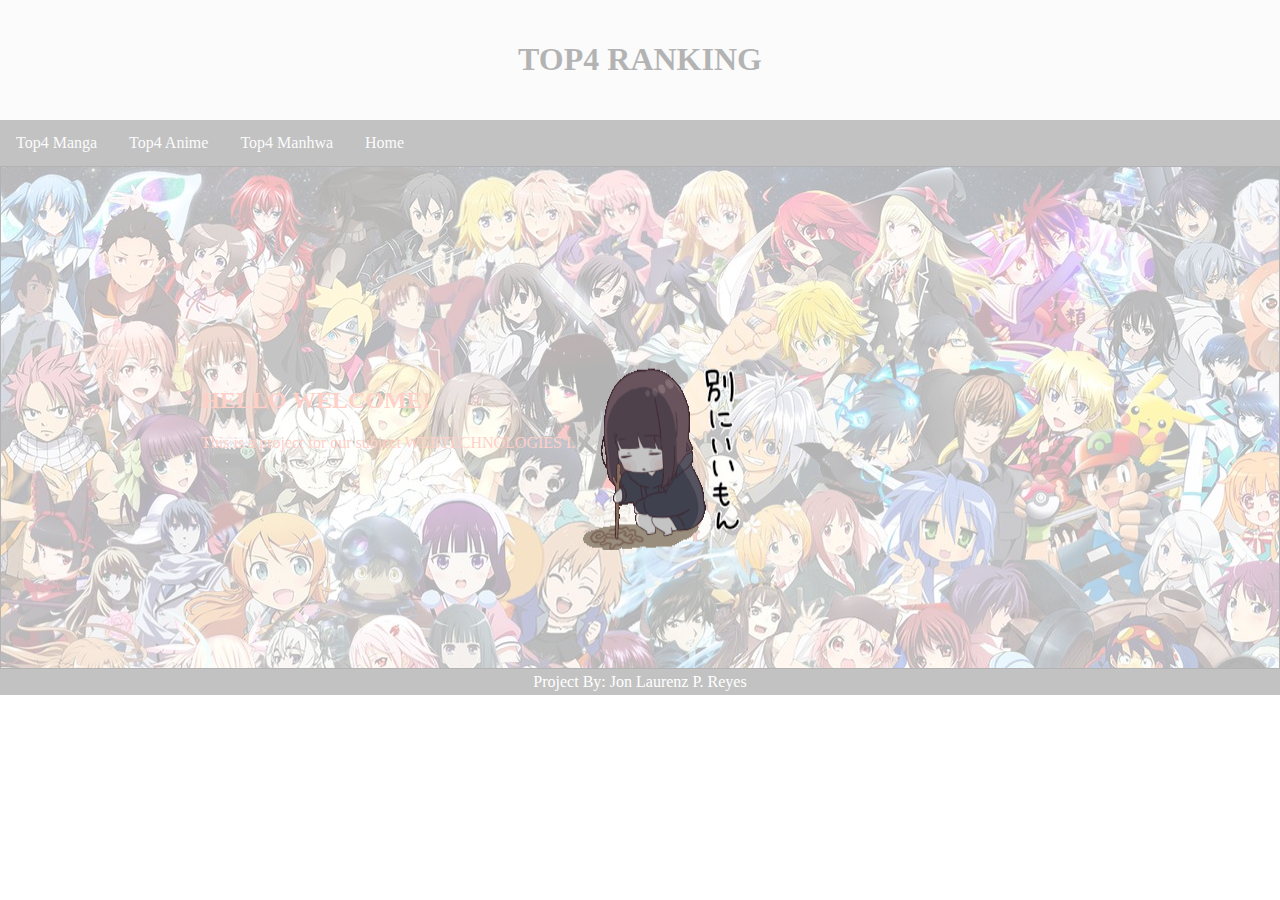
<file: index.html>
<!DOCTYPE html>
<html lang="en">
<head>

    <!--JON LAURENZ P. REYES-->

    <meta charset="UTF-8">
    <meta name="viewport" content="width=device-width, initial-scale=1.0">
    <title>WeebRanking News Home</title>
</head>

<style>

	* {
      box-sizing: border-box;
    }

    body {
      margin: 0;
    }

    /* Style the header */
    .header {
      background-color: #f1f1f1;
      padding: 20px;
      text-align: center;
    }

    /* Style the top navigation bar */
    .topnav {
      overflow: hidden;
      background-color: #333;
    }

    /* Style the topnav links */
    .topnav a {
      float: left;
      display: block;
      color: #f2f2f2;
      text-align: center;
      padding: 14px 16px;
      text-decoration: none;
    }

    /* Change color on hover */
    .topnav a:hover {
      background-color: #ddd;
      color: black;
    }

	#example2 {
		border: 1px solid black;
		background: url("C:\Users\ACER\OneDrive\Documents\Web Technologies 1\Prefinals\Website Project\worlds-all-anime-wallpaper.jpg");
		background-repeat: no-repeat;
		padding: 200px;
		opacity: 1.0;
	}

	#example2 h2,
        #example2 p {
            color: tomato;
        }

	/*footer*/
    .footer{
      text-align: center;
      padding: 4px;
      background-color: #333;
      color: white;
    }

	/* Style for the loading overlay */
    .overlay {
        position: fixed;
        width: 100%;
        height: 100%;
        background: rgba(255, 255, 255, 0.7);
        display: flex;
        justify-content: center;
        align-items: center;
        z-index: 9999;
        top: 0;
        left: 0;
        visibility: hidden;
        }

        /* Style for the loading GIF */
        .loading-gif {
            width: 200px; /* Adjust the size of the GIF as needed */
            height: 200px; /* Adjust the size of the GIF as needed */
        }

	

	
</style>
</head>
<body>

	<div class="header">
  <h1>TOP4 RANKING</h1>
</div>

<div class="topnav">
  <a href="Manga Ranking.html">Top4 Manga</a>
  <a href="Anime Ranking.html">Top4 Anime</a>
  <a href="Manhwa Ranking.html">Top4 Manhwa</a>
  <a href="index.html">Home</a>
</div>

	
<div id="example2" style="background-image: url('worlds-all-anime-wallpaper.jpg');">
<h2>HELLO WELCOME!</h2>
<p>This is a project for our subject WEBTECHNOLOGIES I.</p> 

</div>

<div class="footer">
     Project By: Jon Laurenz P. Reyes
    </div>


	 <!-- Loading overlay -->
    <div class="overlay" id="loadingOverlay">
        <img class="loading-gif" src="loading.gif" alt="Loading..."> <!-- Replace 'loading.gif' with the path to your loading GIF -->
    </div>

    <script>
        // Simulate content loading with setTimeout
        window.addEventListener('DOMContentLoaded', function () {
            // Display the loading overlay
            const loadingOverlay = document.getElementById('loadingOverlay');
            loadingOverlay.style.visibility = 'visible';

            // Simulate content loading (replace this with your actual content loading code)
            setTimeout(function () {
                // Hide the loading overlay after content is loaded (replace 2000ms with your desired loading time)
                loadingOverlay.style.visibility = 'hidden';
            }, 2000); // Simulating a 2-second loading time
        });
    </script>

</body>
</html>
</file>
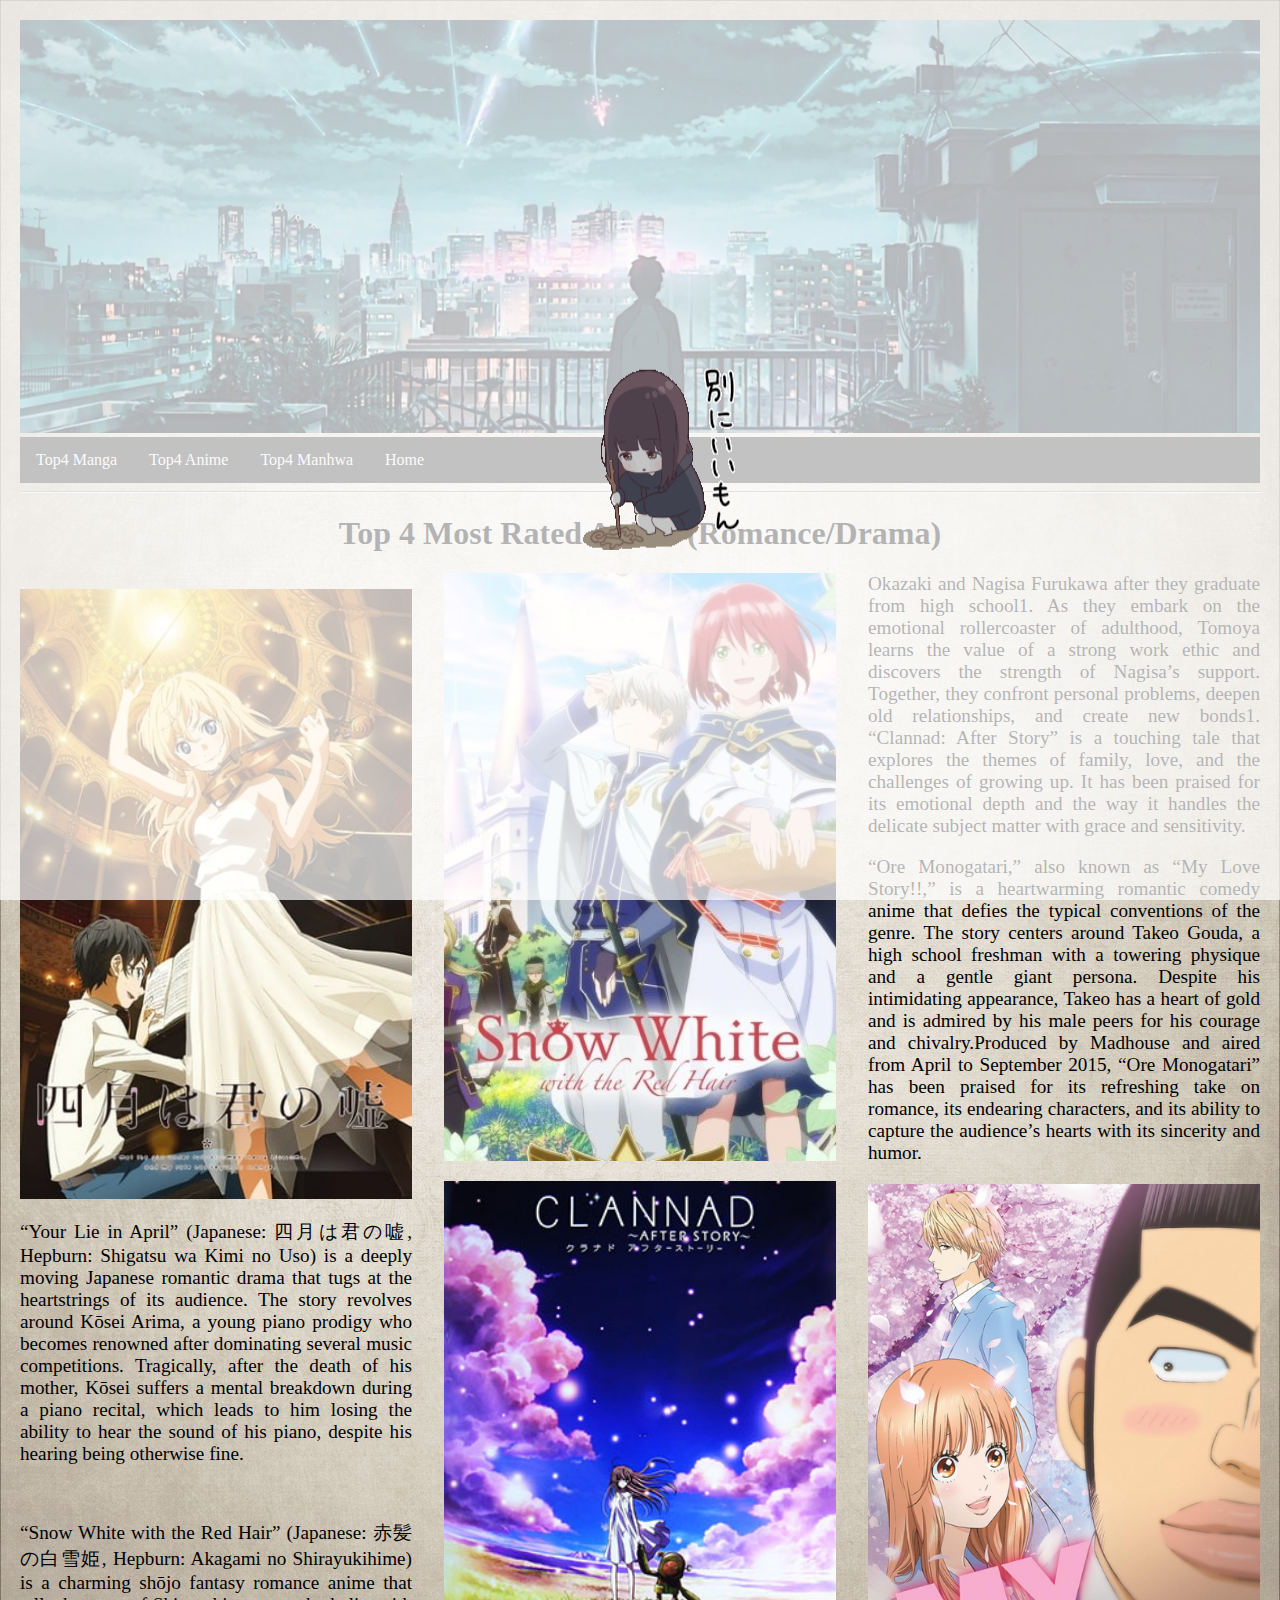
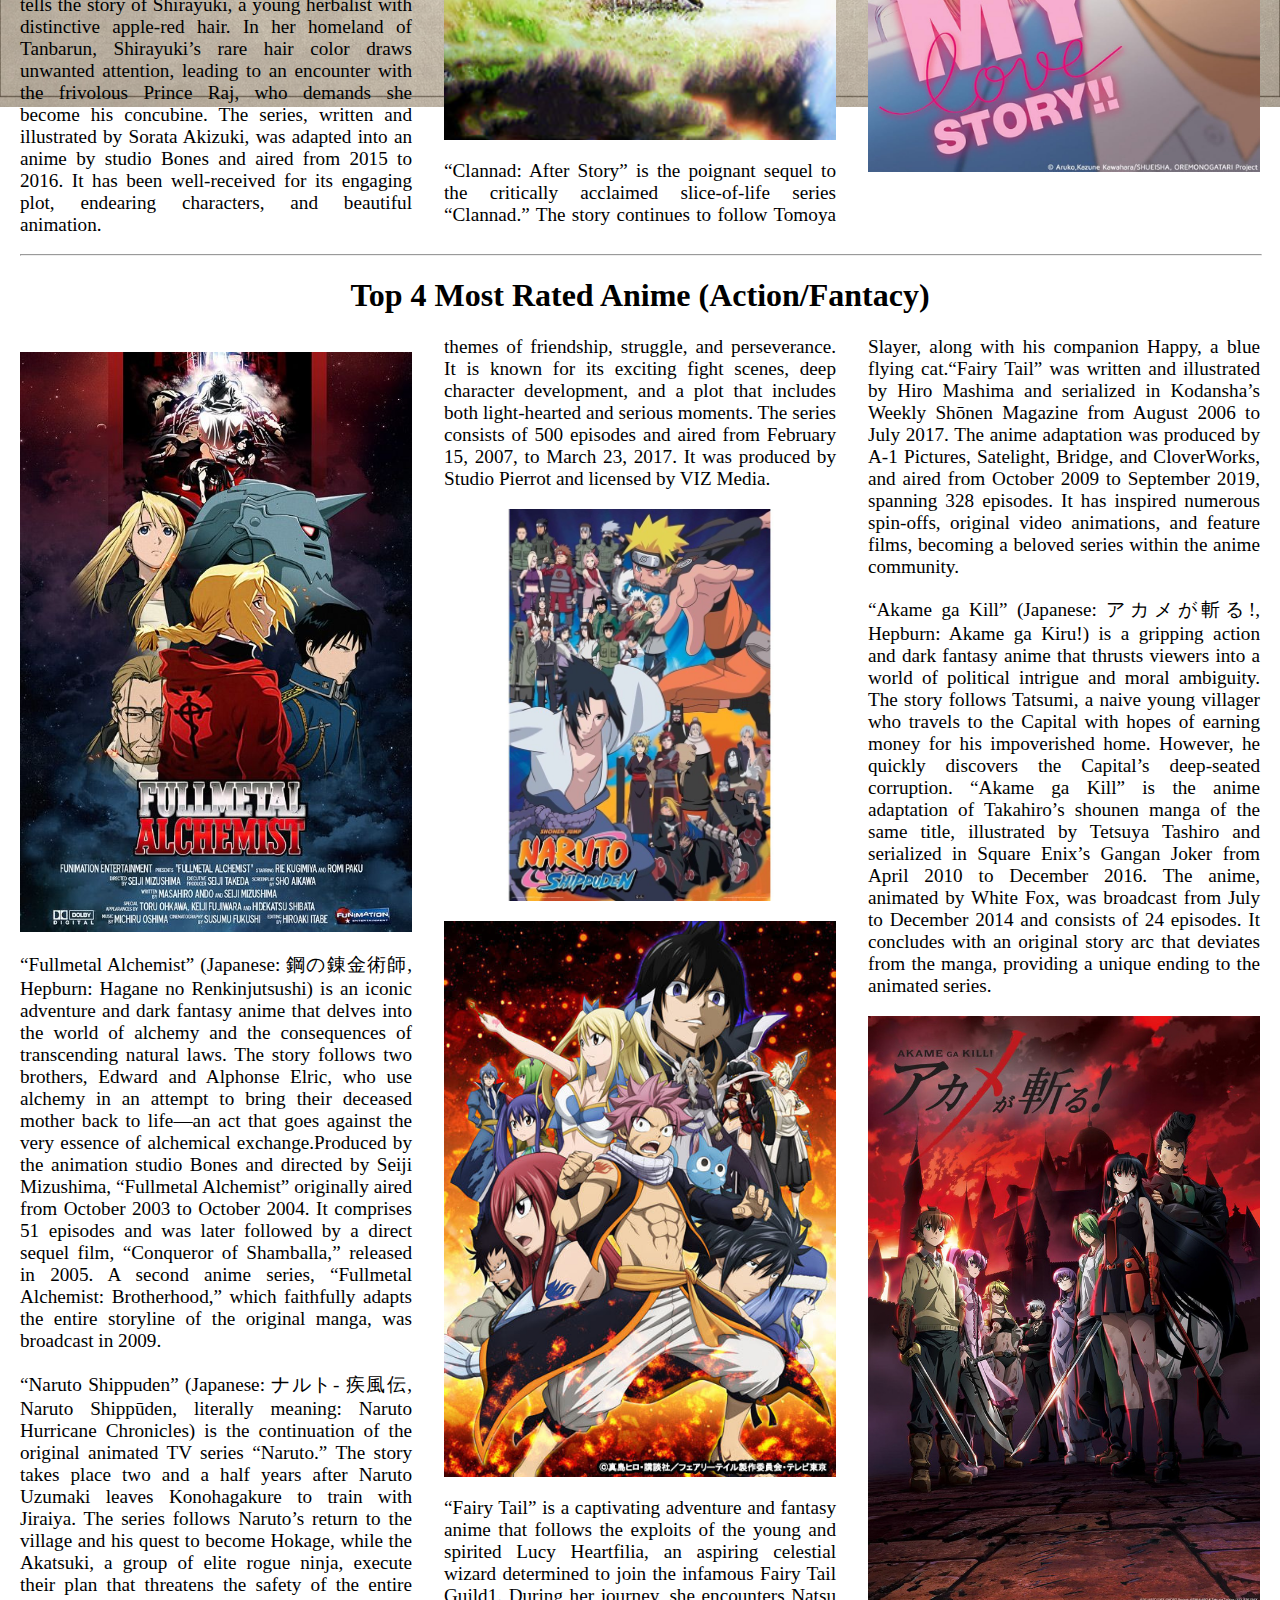
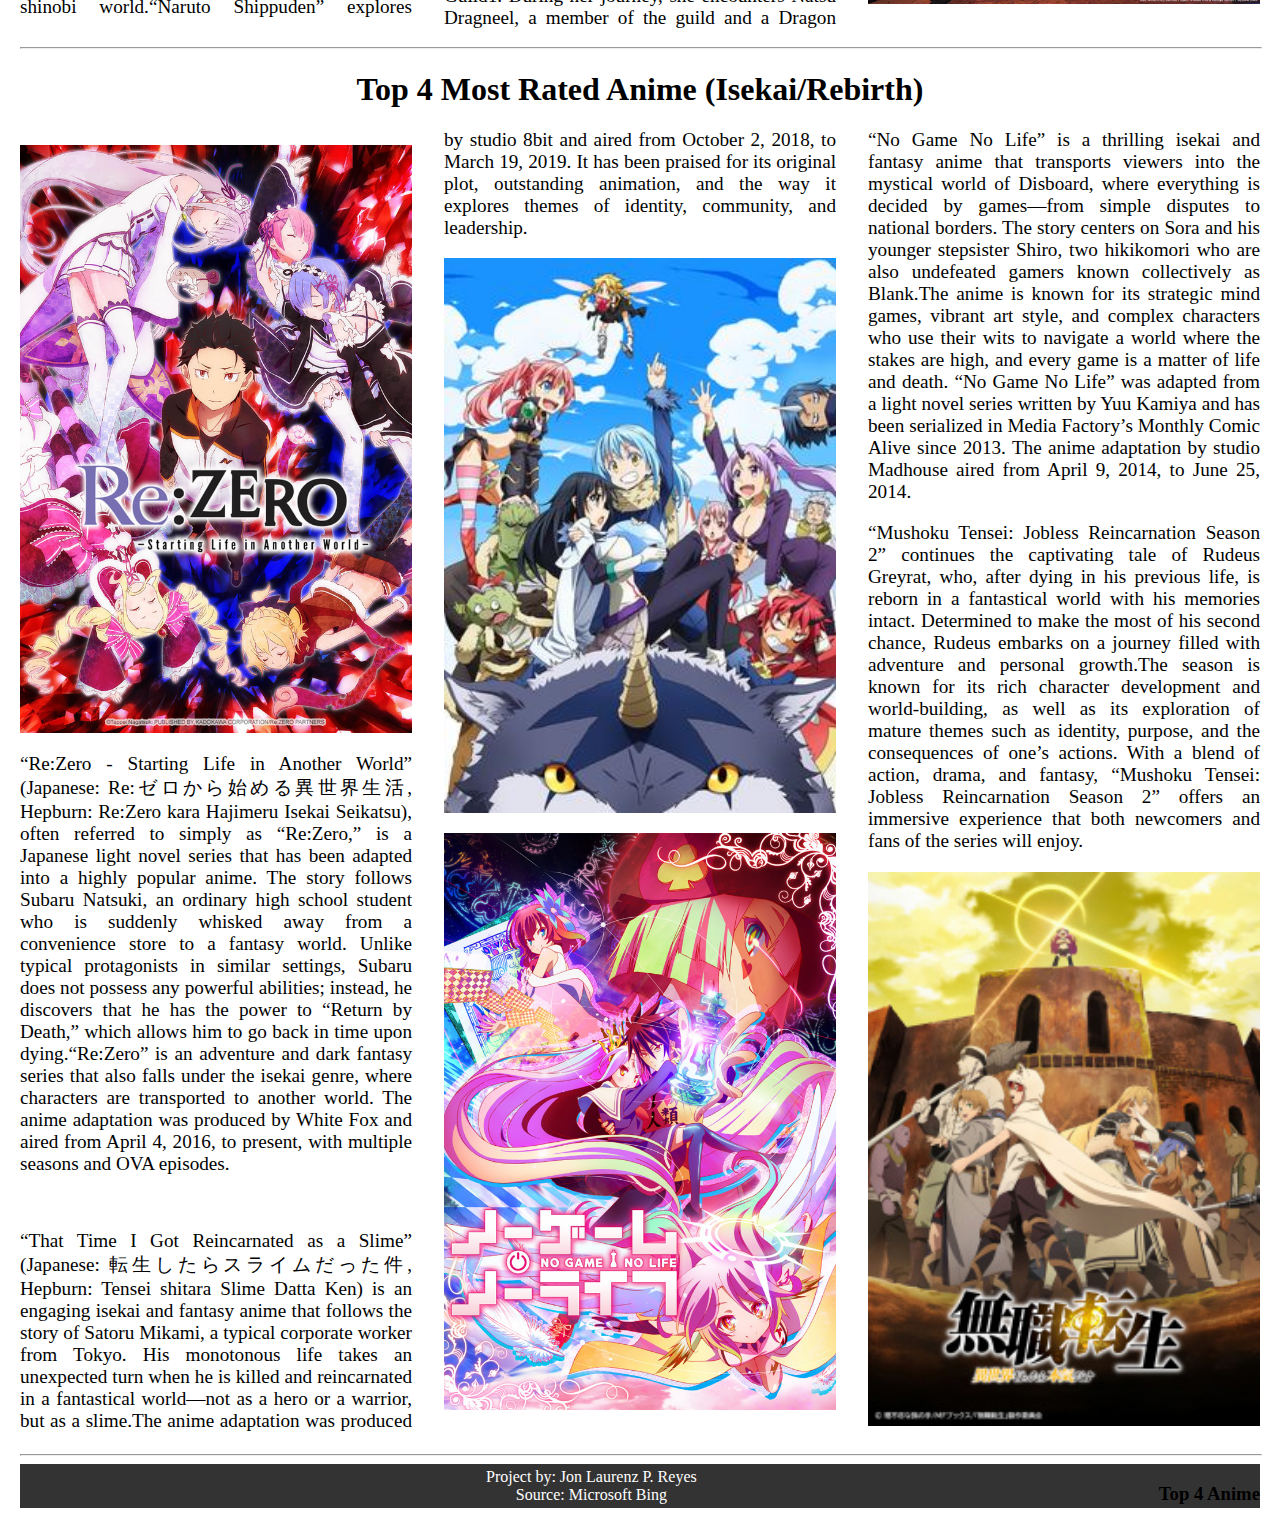
<file: Anime Ranking.html>
<!DOCTYPE html>
<html lang="en">
<head>

    <!--JON LAURENZ P. REYES-->

    <meta charset="UTF-8">
    <meta name="viewport" content="width=device-width, initial-scale=1.0">
    <link rel="stylesheet" href="WeebRanking News.css">
    <title>WeebRanking News</title>
</head>
<body>

    <img class="banner" src="Anime banner.jpg" alt="Anime banner">

    <div class="topnav">
         <a href="Manga Ranking.html">Top4 Manga</a>
      <a href="Anime Ranking.html">Top4 Anime</a>
      <a href="Manhwa Ranking.html">Top4 Manhwa</a>
      <a href="index.html">Home</a>
    </div>

    <hr style="width: 100%;">

    <h1 class="title">Top 4 Most Rated Anime (Romance/Drama)</h1>
    
    <div class="newspaper">

        
        <p><img class="col-img" src="Pics for Anime\Your-Lie-in-April.jpg"></p>
    
        <p class="paragraph">“Your Lie in April” (Japanese: 四月は君の嘘, Hepburn: Shigatsu wa Kimi no Uso) is a deeply moving Japanese romantic drama that tugs at the heartstrings of its audience. The story revolves around Kōsei Arima, a young piano prodigy who becomes renowned after dominating several music competitions. Tragically, after the death of his mother, Kōsei suffers a mental breakdown during a piano recital, which leads to him losing the ability to hear the sound of his piano, despite his hearing being otherwise fine.</p> <br><br>
    
        <p class="paragraph">“Snow White with the Red Hair” (Japanese: 赤髪の白雪姫, Hepburn: Akagami no Shirayukihime) is a charming shōjo fantasy romance anime that tells the story of Shirayuki, a young herbalist with distinctive apple-red hair. In her homeland of Tanbarun, Shirayuki’s rare hair color draws unwanted attention, leading to an encounter with the frivolous Prince Raj, who demands she become his concubine. The series, written and illustrated by Sorata Akizuki, was adapted into an anime by studio Bones and aired from 2015 to 2016. It has been well-received for its engaging plot, endearing characters, and beautiful animation.</p>
    
         <p><img class="col-img" src="Pics for Anime\Snow-White-Red-Hair.jpg"></p>
    

        <p><img class="col-img" src="Pics for Anime\Clannad-After-Story.jpg"></p>
    
        <p class="paragraph">“Clannad: After Story” is the poignant sequel to the critically acclaimed slice-of-life series “Clannad.” The story continues to follow Tomoya Okazaki and Nagisa Furukawa after they graduate from high school1. As they embark on the emotional rollercoaster of adulthood, Tomoya learns the value of a strong work ethic and discovers the strength of Nagisa’s support. Together, they confront personal problems, deepen old relationships, and create new bonds1. “Clannad: After Story” is a touching tale that explores the themes of family, love, and the challenges of growing up. It has been praised for its emotional depth and the way it handles the delicate subject matter with grace and sensitivity.</p>
    
         <p class="paragraph">“Ore Monogatari,” also known as “My Love Story!!,” is a heartwarming romantic comedy anime that defies the typical conventions of the genre. The story centers around Takeo Gouda, a high school freshman with a towering physique and a gentle giant persona. Despite his intimidating appearance, Takeo has a heart of gold and is admired by his male peers for his courage and chivalry.Produced by Madhouse and aired from April to September 2015, “Ore Monogatari” has been praised for its refreshing take on romance, its endearing characters, and its ability to capture the audience’s hearts with its sincerity and humor.</p>
    
         <p><img class="col-img" src="Pics for Anime\Ore-Monogatari.jpg"></p>
    
    
        </div>

    <hr style="width: 100%;">

    <!--Next Row-->

    <h1 class="title">Top 4 Most Rated Anime (Action/Fantacy)</h1>

   <div class="newspaper">

    <p><img class="col-img" src="Pics for Anime\FullMetal-Alchemist.jpg"></p>

     <p class="paragraph">“Fullmetal Alchemist” (Japanese: 鋼の錬金術師, Hepburn: Hagane no Renkinjutsushi) is an iconic adventure and dark fantasy anime that delves into the world of alchemy and the consequences of transcending natural laws. The story follows two brothers, Edward and Alphonse Elric, who use alchemy in an attempt to bring their deceased mother back to life—an act that goes against the very essence of alchemical exchange.Produced by the animation studio Bones and directed by Seiji Mizushima, “Fullmetal Alchemist” originally aired from October 2003 to October 2004. It comprises 51 episodes and was later followed by a direct sequel film, “Conqueror of Shamballa,” released in 2005. A second anime series, “Fullmetal Alchemist: Brotherhood,” which faithfully adapts the entire storyline of the original manga, was broadcast in 2009.</p>
    

     <p class="paragraph">“Naruto Shippuden” (Japanese: ナルト- 疾風伝, Naruto Shippūden, literally meaning: Naruto Hurricane Chronicles) is the continuation of the original animated TV series “Naruto.” The story takes place two and a half years after Naruto Uzumaki leaves Konohagakure to train with Jiraiya. The series follows Naruto’s return to the village and his quest to become Hokage, while the Akatsuki, a group of elite rogue ninja, execute their plan that threatens the safety of the entire shinobi world.“Naruto Shippuden” explores themes of friendship, struggle, and perseverance. It is known for its exciting fight scenes, deep character development, and a plot that includes both light-hearted and serious moments. The series consists of 500 episodes and aired from February 15, 2007, to March 23, 2017. It was produced by Studio Pierrot and licensed by VIZ Media.</p>
    
     <p><img class="col-img" src="Pics for Anime\Naruto-Shippuden.jpg"></p>


     <p><img class="col-img" src="Pics for Anime\Fairy-Tail.jpg"></p>

     <p class="paragraph">“Fairy Tail” is a captivating adventure and fantasy anime that follows the exploits of the young and spirited Lucy Heartfilia, an aspiring celestial wizard determined to join the infamous Fairy Tail Guild1. During her journey, she encounters Natsu Dragneel, a member of the guild and a Dragon Slayer, along with his companion Happy, a blue flying cat.“Fairy Tail” was written and illustrated by Hiro Mashima and serialized in Kodansha’s Weekly Shōnen Magazine from August 2006 to July 2017. The anime adaptation was produced by A-1 Pictures, Satelight, Bridge, and CloverWorks, and aired from October 2009 to September 2019, spanning 328 episodes. It has inspired numerous spin-offs, original video animations, and feature films, becoming a beloved series within the anime community.</p>


     <p class="paragraph">“Akame ga Kill” (Japanese: アカメが斬る!, Hepburn: Akame ga Kiru!) is a gripping action and dark fantasy anime that thrusts viewers into a world of political intrigue and moral ambiguity. The story follows Tatsumi, a naive young villager who travels to the Capital with hopes of earning money for his impoverished home. However, he quickly discovers the Capital’s deep-seated corruption. “Akame ga Kill” is the anime adaptation of Takahiro’s shounen manga of the same title, illustrated by Tetsuya Tashiro and serialized in Square Enix’s Gangan Joker from April 2010 to December 2016. The anime, animated by White Fox, was broadcast from July to December 2014 and consists of 24 episodes. It concludes with an original story arc that deviates from the manga, providing a unique ending to the animated series.</p>

     <p><img class="col-img" src="Pics for Anime\Akame-ga-Kill.jpg"></p>
    

    </div>

    <hr style="width: 100%;">

    <!--Next Row-->

    <h1 class="title">Top 4 Most Rated Anime (Isekai/Rebirth)</h1>

    <div class="newspaper">

        
        <p><img class="col-img" src="Pics for Anime\RE-Zero.jpg"></p>
    
         <p class="paragraph">“Re:Zero - Starting Life in Another World” (Japanese: Re:ゼロから始める異世界生活, Hepburn: Re:Zero kara Hajimeru Isekai Seikatsu), often referred to simply as “Re:Zero,” is a Japanese light novel series that has been adapted into a highly popular anime. The story follows Subaru Natsuki, an ordinary high school student who is suddenly whisked away from a convenience store to a fantasy world. Unlike typical protagonists in similar settings, Subaru does not possess any powerful abilities; instead, he discovers that he has the power to “Return by Death,” which allows him to go back in time upon dying.“Re:Zero” is an adventure and dark fantasy series that also falls under the isekai genre, where characters are transported to another world. The anime adaptation was produced by White Fox and aired from April 4, 2016, to present, with multiple seasons and OVA episodes.</p> <br><br>
    

        <p class="paragraph">“That Time I Got Reincarnated as a Slime” (Japanese: 転生したらスライムだった件, Hepburn: Tensei shitara Slime Datta Ken) is an engaging isekai and fantasy anime that follows the story of Satoru Mikami, a typical corporate worker from Tokyo. His monotonous life takes an unexpected turn when he is killed and reincarnated in a fantastical world—not as a hero or a warrior, but as a slime.The anime adaptation was produced by studio 8bit and aired from October 2, 2018, to March 19, 2019. It has been praised for its original plot, outstanding animation, and the way it explores themes of identity, community, and leadership.</p> 

       <p><img class="col-img" src="Pics for Anime\Reincarnated_as_a_Slime.jpg"></p>


       <p><img class="col-img" src="Pics for Anime\No-Game-No-Life.jpg"></p>
    
         <p class="paragraph">“No Game No Life” is a thrilling isekai and fantasy anime that transports viewers into the mystical world of Disboard, where everything is decided by games—from simple disputes to national borders. The story centers on Sora and his younger stepsister Shiro, two hikikomori who are also undefeated gamers known collectively as Blank.The anime is known for its strategic mind games, vibrant art style, and complex characters who use their wits to navigate a world where the stakes are high, and every game is a matter of life and death. “No Game No Life” was adapted from a light novel series written by Yuu Kamiya and has been serialized in Media Factory’s Monthly Comic Alive since 2013. The anime adaptation by studio Madhouse aired from April 9, 2014, to June 25, 2014.</p>

        <p class="paragraph">“Mushoku Tensei: Jobless Reincarnation Season 2” continues the captivating tale of Rudeus Greyrat, who, after dying in his previous life, is reborn in a fantastical world with his memories intact. Determined to make the most of his second chance, Rudeus embarks on a journey filled with adventure and personal growth.The season is known for its rich character development and world-building, as well as its exploration of mature themes such as identity, purpose, and the consequences of one’s actions. With a blend of action, drama, and fantasy, “Mushoku Tensei: Jobless Reincarnation Season 2” offers an immersive experience that both newcomers and fans of the series will enjoy.</p>

         <p><img class="col-img" src="Pics for Anime\Mushoko-Tensei-S2.jpg"></p>
    
        </div>

        
        <hr style="width: 100%;">

        <h3 style="float:right;">Top 4 Anime</h3>
        <div class="footer">
            Project by: Jon Laurenz P. Reyes<br>
            Source: Microsoft Bing
        </div>


    
        <!-- Loading overlay -->
    <div class="overlay" id="loadingOverlay">
        <img class="loading-gif" src="loading.gif" alt="Loading..."> <!-- Replace 'loading.gif' with the path to your loading GIF -->
    </div>

    <script>
        // Simulate content loading with setTimeout
        window.addEventListener('DOMContentLoaded', function () {
            // Display the loading overlay
            const loadingOverlay = document.getElementById('loadingOverlay');
            loadingOverlay.style.visibility = 'visible';

            // Simulate content loading (replace this with your actual content loading code)
            setTimeout(function () {
                // Hide the loading overlay after content is loaded (replace 2000ms with your desired loading time)
                loadingOverlay.style.visibility = 'hidden';
            }, 2000); // Simulating a 2-second loading time
        });
    </script>

    
    
</body>
</html>
</file>
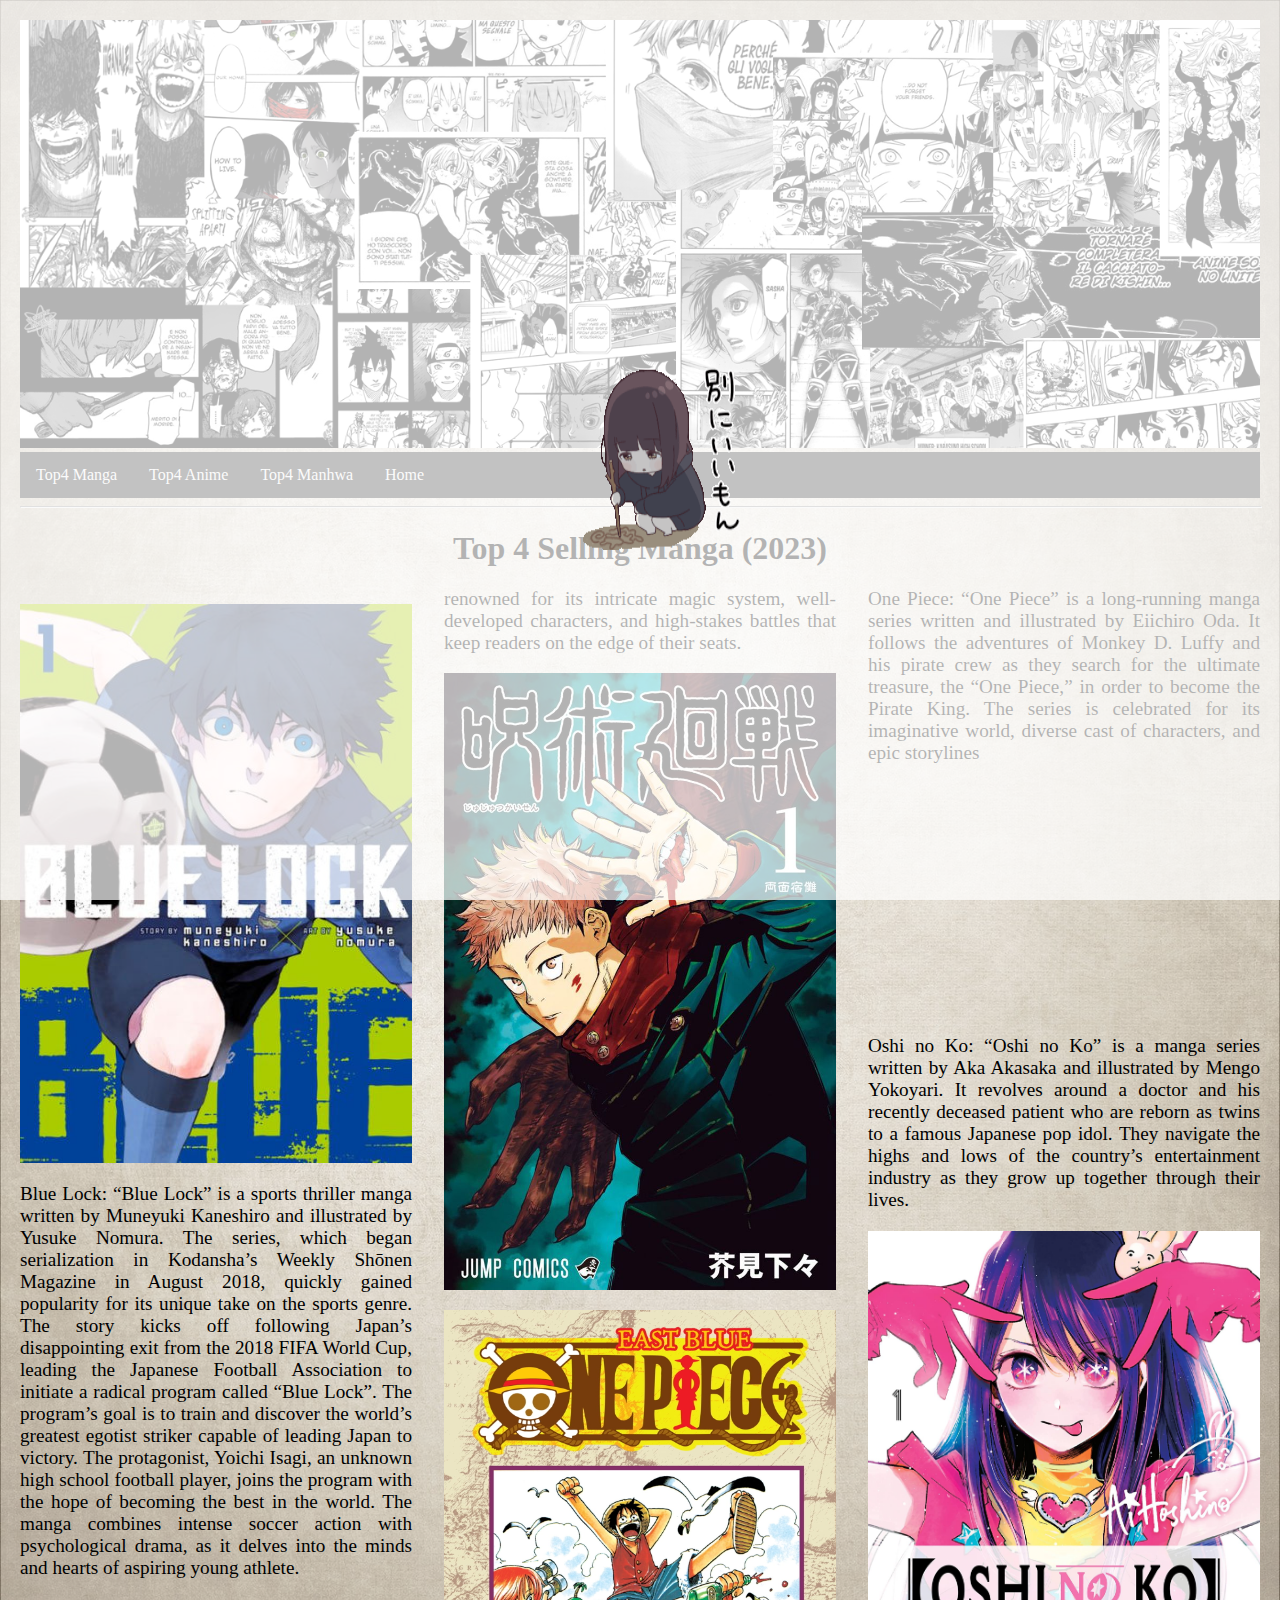
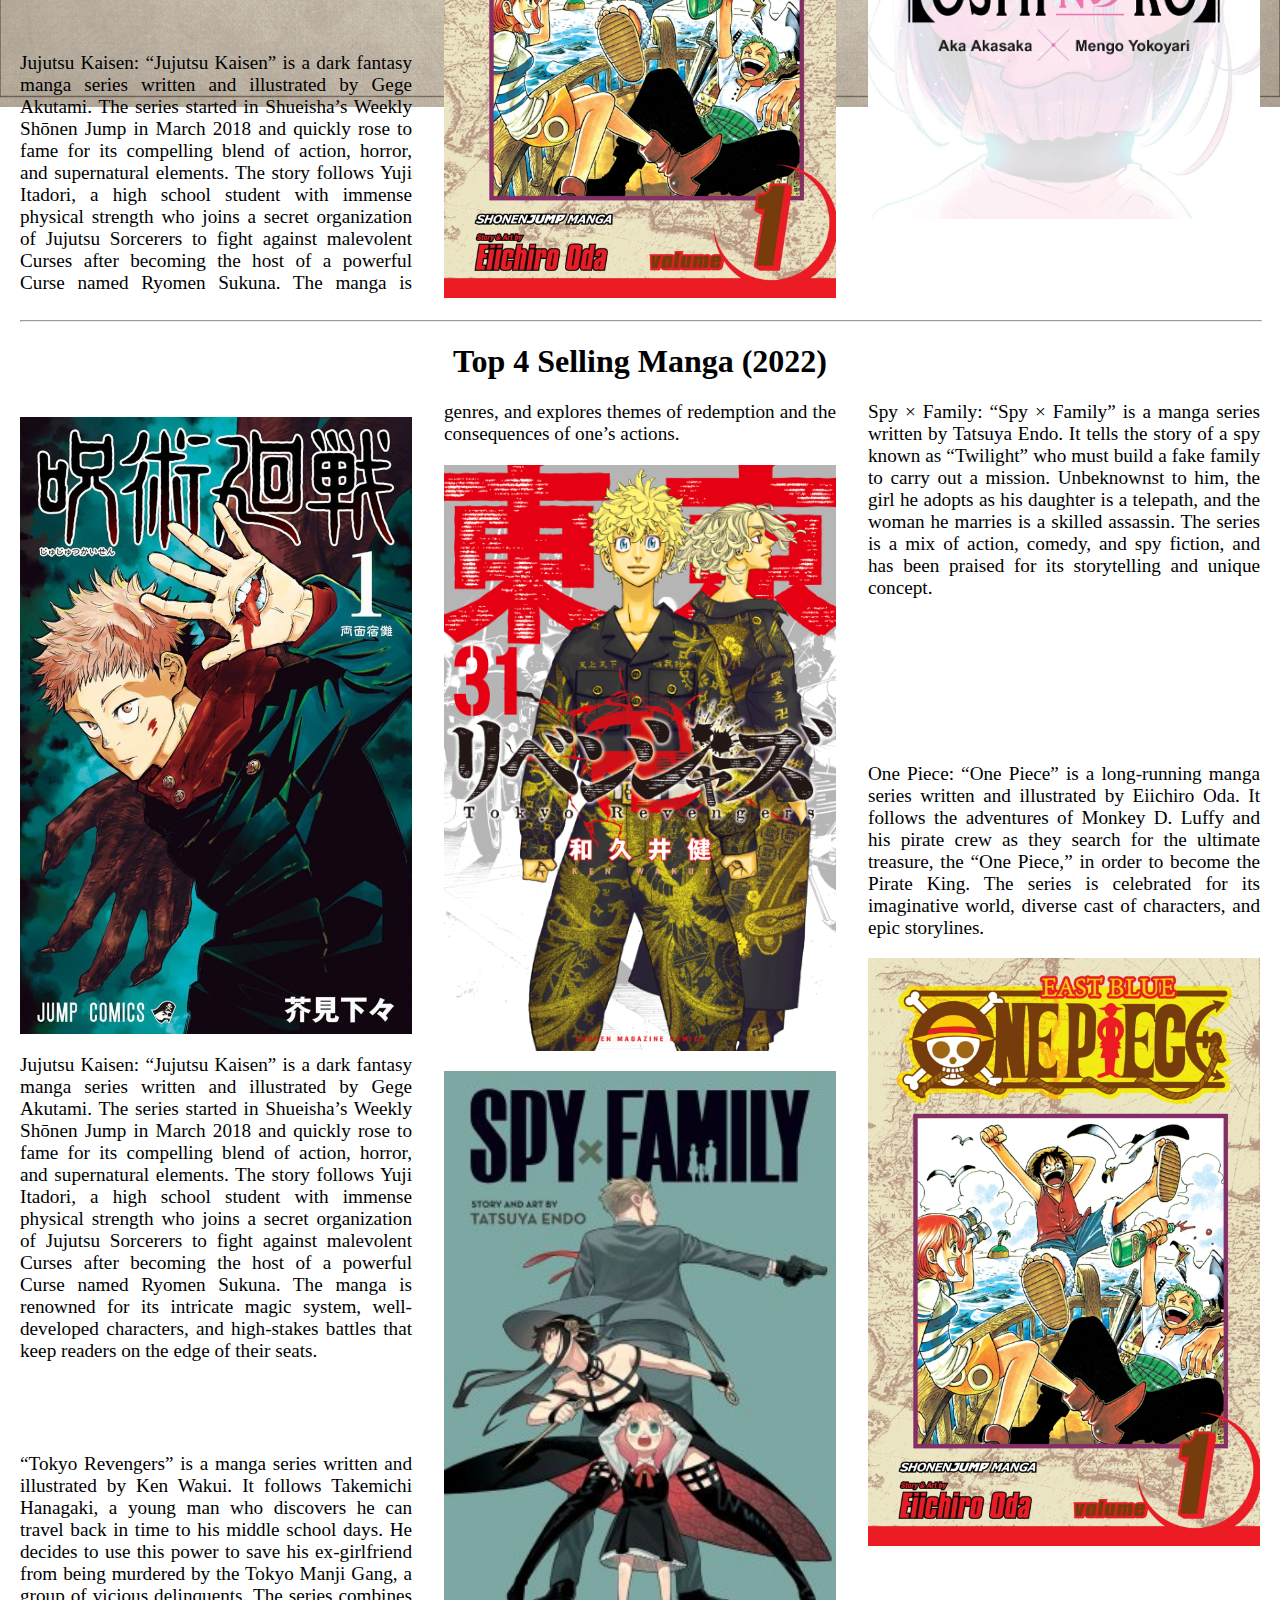
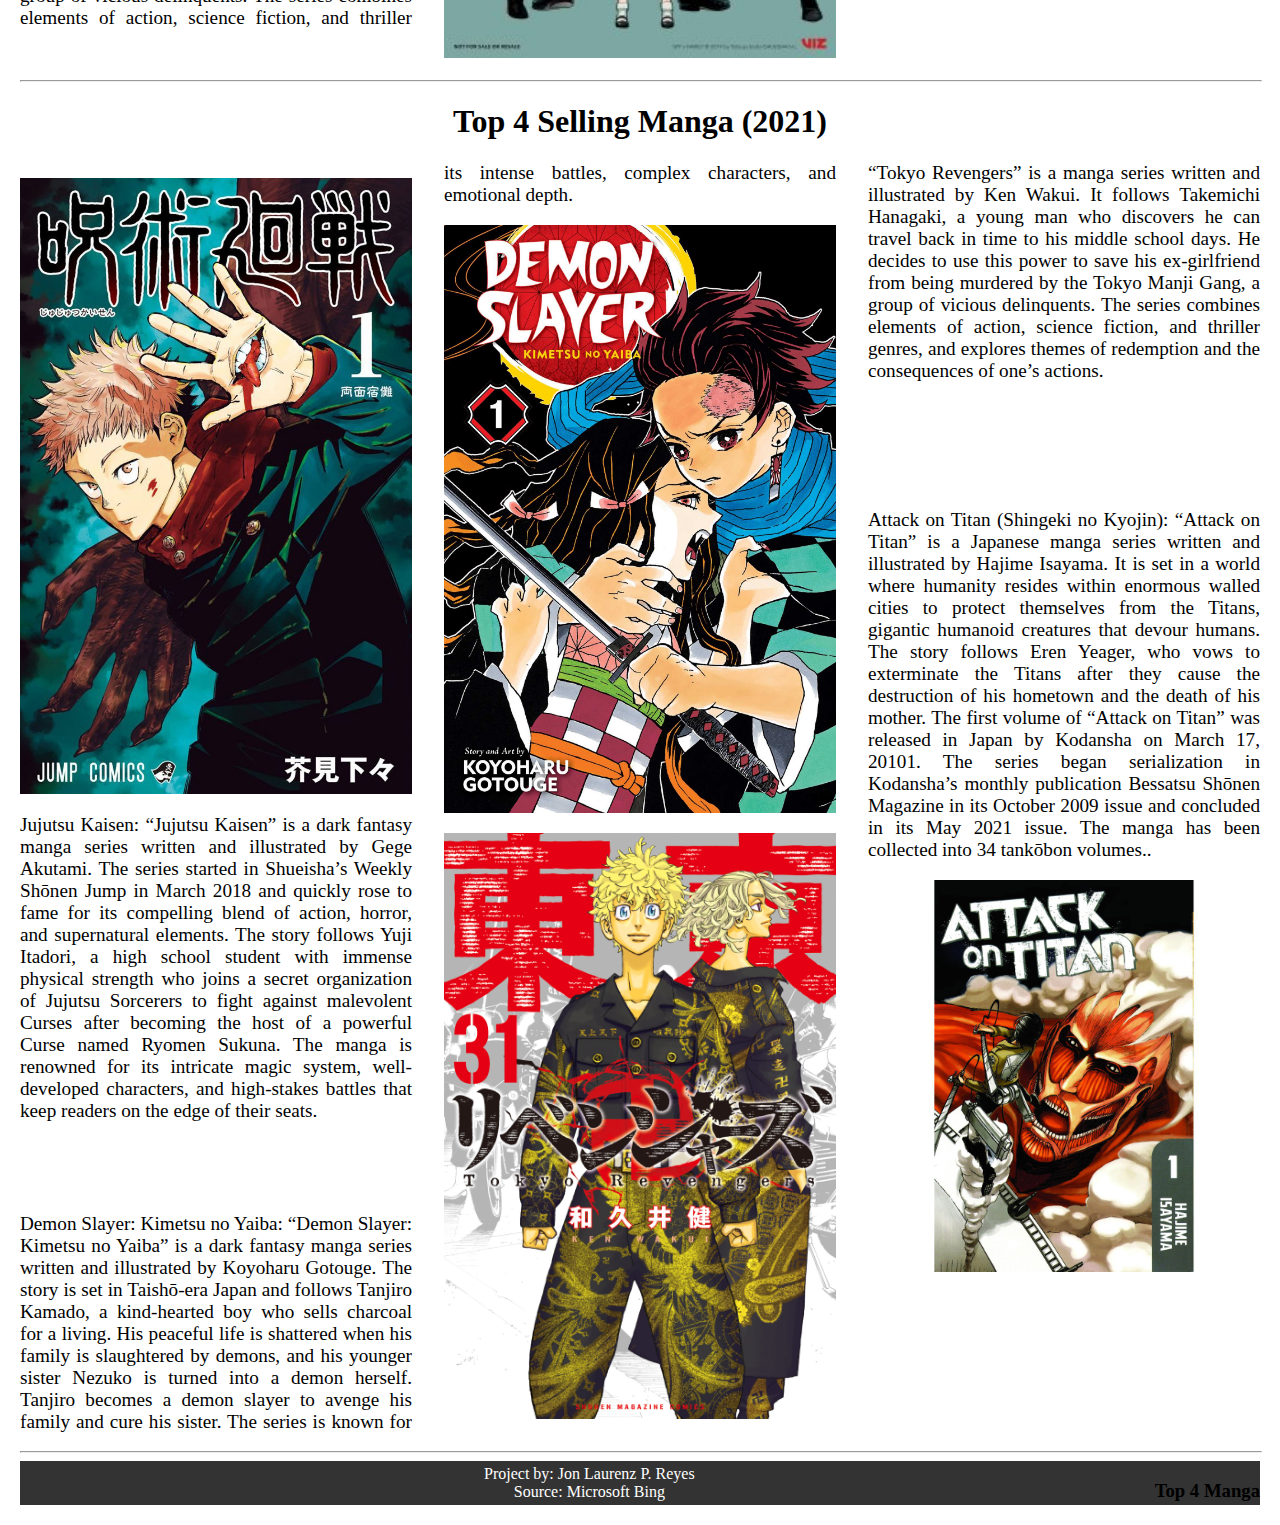
<file: Manga Ranking.html>
<!DOCTYPE html>
<html lang="en">
<head>

    <!--JON LAURENZ P. REYES-->

    <meta charset="UTF-8">
    <meta name="viewport" content="width=device-width, initial-scale=1.0">
    <link rel="stylesheet" href="WeebRanking News.css">
    <title>WeebRanking News</title>
</head>
<body>

    <img class="banner" src="Manga banner.jpg" alt="Manga banner">

    <div class="topnav">
        <a href="Manga Ranking.html">Top4 Manga</a>
      <a href="Anime Ranking.html">Top4 Anime</a>
      <a href="Manhwa Ranking.html">Top4 Manhwa</a>
      <a href="index.html">Home</a>
    </div>

    <hr style="width: 100%;">

    <h1 class="title">Top 4 Selling Manga (2023)</h1>
    
    <div class="newspaper">

        
        <p><img class="col-img" src="Pics for Manga\Blue-Lock.jpeg"></p>
    
        <p class="paragraph">Blue Lock: “Blue Lock” is a sports thriller manga written by Muneyuki Kaneshiro and illustrated by Yusuke Nomura. The series, which began serialization in Kodansha’s Weekly Shōnen Magazine in August 2018, quickly gained popularity for its unique take on the sports genre. The story kicks off following Japan’s disappointing exit from the 2018 FIFA World Cup, leading the Japanese Football Association to initiate a radical program called “Blue Lock”. The program’s goal is to train and discover the world’s greatest egotist striker capable of leading Japan to victory. The protagonist, Yoichi Isagi, an unknown high school football player, joins the program with the hope of becoming the best in the world. The manga combines intense soccer action with psychological drama, as it delves into the minds and hearts of aspiring young athlete.</p> <br><br><br>
    

        <p class="paragraph">Jujutsu Kaisen: “Jujutsu Kaisen” is a dark fantasy manga series written and illustrated by Gege Akutami. The series started in Shueisha’s Weekly Shōnen Jump in March 2018 and quickly rose to fame for its compelling blend of action, horror, and supernatural elements. The story follows Yuji Itadori, a high school student with immense physical strength who joins a secret organization of Jujutsu Sorcerers to fight against malevolent Curses after becoming the host of a powerful Curse named Ryomen Sukuna. The manga is renowned for its intricate magic system, well-developed characters, and high-stakes battles that keep readers on the edge of their seats.</p> 
    
         <p><img class="col-img" src="Pics for Manga\Jujutsu-Kaisen.jpg"></p>
    

        <p><img class="col-img" src="Pics for Manga\One-Piece.jpg"></p>
    
        <p class="paragraph">One Piece: “One Piece” is a long-running manga series written and illustrated by Eiichiro Oda. It follows the adventures of Monkey D. Luffy and his pirate crew as they search for the ultimate treasure, the “One Piece,” in order to become the Pirate King. The series is celebrated for its imaginative world, diverse cast of characters, and epic storylines</p> <br><br><br><br><br><br><br><br><br><br><br><br><br><br>
    

         <p class="paragraph">Oshi no Ko: “Oshi no Ko” is a manga series written by Aka Akasaka and illustrated by Mengo Yokoyari. It revolves around a doctor and his recently deceased patient who are reborn as twins to a famous Japanese pop idol. They navigate the highs and lows of the country’s entertainment industry as they grow up together through their lives.</p>
    
         <p><img class="col-img" src="Pics for Manga\Oshi-no-Ko.jpeg"></p>
    
    
        </div>

    <hr style="width: 100%;">

    <!--Next Row-->

    <h1 class="title">Top 4 Selling Manga (2022)</h1>

   <div class="newspaper">

     <p><img class="col-img" src="Pics for Manga\Jujutsu-Kaisen.jpg"></p>

     <p class="paragraph">Jujutsu Kaisen: “Jujutsu Kaisen” is a dark fantasy manga series written and illustrated by Gege Akutami. The series started in Shueisha’s Weekly Shōnen Jump in March 2018 and quickly rose to fame for its compelling blend of action, horror, and supernatural elements. The story follows Yuji Itadori, a high school student with immense physical strength who joins a secret organization of Jujutsu Sorcerers to fight against malevolent Curses after becoming the host of a powerful Curse named Ryomen Sukuna. The manga is renowned for its intricate magic system, well-developed characters, and high-stakes battles that keep readers on the edge of their seats.</p> <br><br><br><br>
    

     <p class="paragraph">“Tokyo Revengers” is a manga series written and illustrated by Ken Wakui. It follows Takemichi Hanagaki, a young man who discovers he can travel back in time to his middle school days. He decides to use this power to save his ex-girlfriend from being murdered by the Tokyo Manji Gang, a group of vicious delinquents. The series combines elements of action, science fiction, and thriller genres, and explores themes of redemption and the consequences of one’s actions.</p>
    
      <p><img class="col-img" src="Pics for Manga\Tokyo-Revengers.jpg"></p>


      <p><img class="col-img" src="Pics for Manga\Spy-X-Family.jpeg"></p>

     <p class="paragraph">Spy × Family: “Spy × Family” is a manga series written by Tatsuya Endo. It tells the story of a spy known as “Twilight” who must build a fake family to carry out a mission. Unbeknownst to him, the girl he adopts as his daughter is a telepath, and the woman he marries is a skilled assassin. The series is a mix of action, comedy, and spy fiction, and has been praised for its storytelling and unique concept.</p><br><br><br><br><br><br><br><br>


     <p class="paragraph">One Piece: “One Piece” is a long-running manga series written and illustrated by Eiichiro Oda. It follows the adventures of Monkey D. Luffy and his pirate crew as they search for the ultimate treasure, the “One Piece,” in order to become the Pirate King. The series is celebrated for its imaginative world, diverse cast of characters, and epic storylines.</p>

    <p><img class="col-img" src="Pics for Manga\One-Piece.jpg"></p>
    

    </div>

    <hr style="width: 100%;">

    <!--Next Row-->

    <h1 class="title">Top 4 Selling Manga (2021)</h1>

    <div class="newspaper">

        
        <p><img class="col-img" src="Pics for Manga\Jujutsu-Kaisen.jpg"></p>
    
         <p class="paragraph">Jujutsu Kaisen: “Jujutsu Kaisen” is a dark fantasy manga series written and illustrated by Gege Akutami. The series started in Shueisha’s Weekly Shōnen Jump in March 2018 and quickly rose to fame for its compelling blend of action, horror, and supernatural elements. The story follows Yuji Itadori, a high school student with immense physical strength who joins a secret organization of Jujutsu Sorcerers to fight against malevolent Curses after becoming the host of a powerful Curse named Ryomen Sukuna. The manga is renowned for its intricate magic system, well-developed characters, and high-stakes battles that keep readers on the edge of their seats.</p><br><br><br><br>
    

        <p class="paragraph">Demon Slayer: Kimetsu no Yaiba: “Demon Slayer: Kimetsu no Yaiba” is a dark fantasy manga series written and illustrated by Koyoharu Gotouge. The story is set in Taishō-era Japan and follows Tanjiro Kamado, a kind-hearted boy who sells charcoal for a living. His peaceful life is shattered when his family is slaughtered by demons, and his younger sister Nezuko is turned into a demon herself. Tanjiro becomes a demon slayer to avenge his family and cure his sister. The series is known for its intense battles, complex characters, and emotional depth.</p>

        <p><img class="col-img" src="Pics for Manga\Demon-Slayer.jpg"></p>


        <p><img class="col-img" src="Pics for Manga\Tokyo-Revengers.jpg"></p>

       <p class="paragraph">“Tokyo Revengers” is a manga series written and illustrated by Ken Wakui. It follows Takemichi Hanagaki, a young man who discovers he can travel back in time to his middle school days. He decides to use this power to save his ex-girlfriend from being murdered by the Tokyo Manji Gang, a group of vicious delinquents. The series combines elements of action, science fiction, and thriller genres, and explores themes of redemption and the consequences of one’s actions.</p><br><br><br><br><br><br>
    

        <p class="paragraph">Attack on Titan (Shingeki no Kyojin): “Attack on Titan” is a Japanese manga series written and illustrated by Hajime Isayama. It is set in a world where humanity resides within enormous walled cities to protect themselves from the Titans, gigantic humanoid creatures that devour humans. The story follows Eren Yeager, who vows to exterminate the Titans after they cause the destruction of his hometown and the death of his mother. The first volume of “Attack on Titan” was released in Japan by Kodansha on March 17, 20101. The series began serialization in Kodansha’s monthly publication Bessatsu Shōnen Magazine in its October 2009 issue and concluded in its May 2021 issue. The manga has been collected into 34 tankōbon volumes..</p>

        <p><img class="col-img" src="Pics for Manga\Attack-on-Titan.jpg"></p>

    
        </div>

        
        <hr style="width: 100%;">

        <h3 style="float:right;">Top 4 Manga</h3>
        <div class="footer">
            Project by: Jon Laurenz P. Reyes<br>
            Source: Microsoft Bing
        </div>


    
        <!-- Loading overlay -->
    <div class="overlay" id="loadingOverlay">
        <img class="loading-gif" src="loading.gif" alt="Loading..."> <!-- Replace 'loading.gif' with the path to your loading GIF -->
    </div>

    <script>
        // Simulate content loading with setTimeout
        window.addEventListener('DOMContentLoaded', function () {
            // Display the loading overlay
            const loadingOverlay = document.getElementById('loadingOverlay');
            loadingOverlay.style.visibility = 'visible';

            // Simulate content loading (replace this with your actual content loading code)
            setTimeout(function () {
                // Hide the loading overlay after content is loaded (replace 2000ms with your desired loading time)
                loadingOverlay.style.visibility = 'hidden';
            }, 2000); // Simulating a 2-second loading time
        });
    </script>

    
    
</body>
</html>
</file>
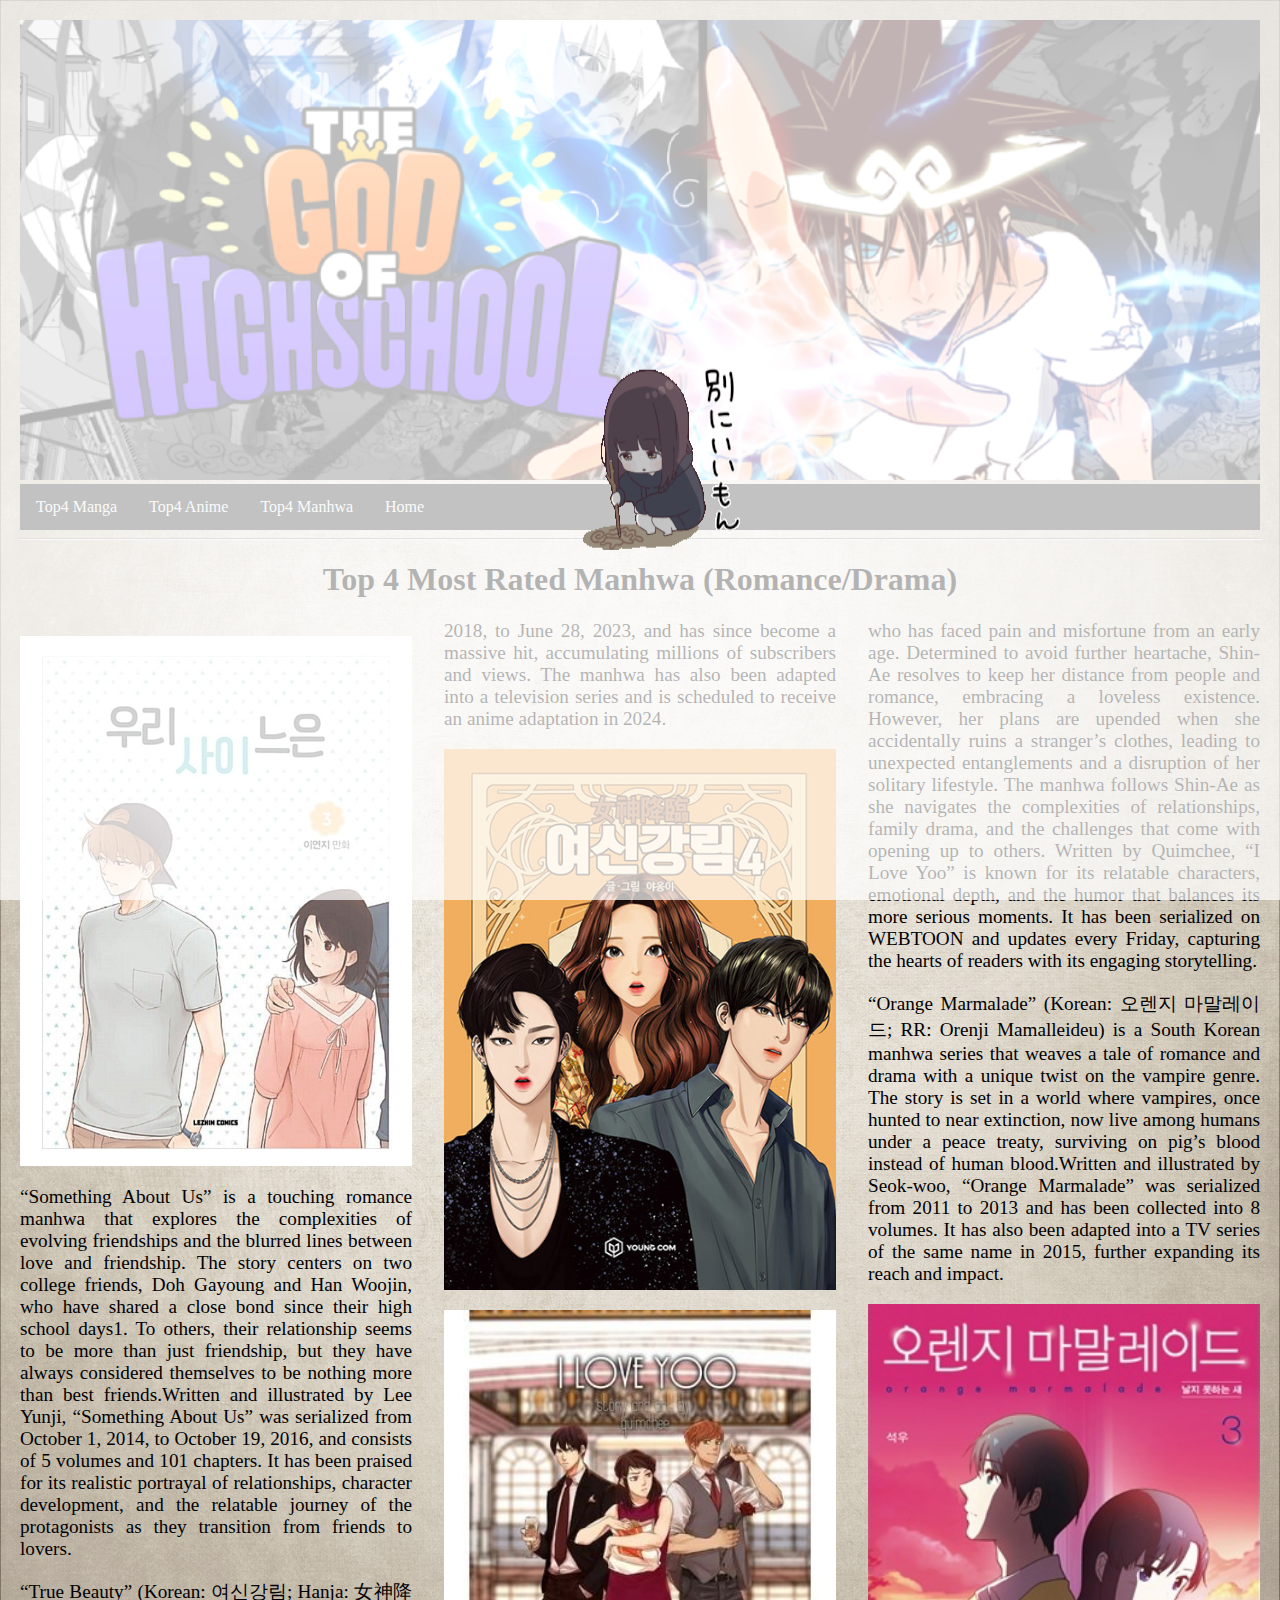
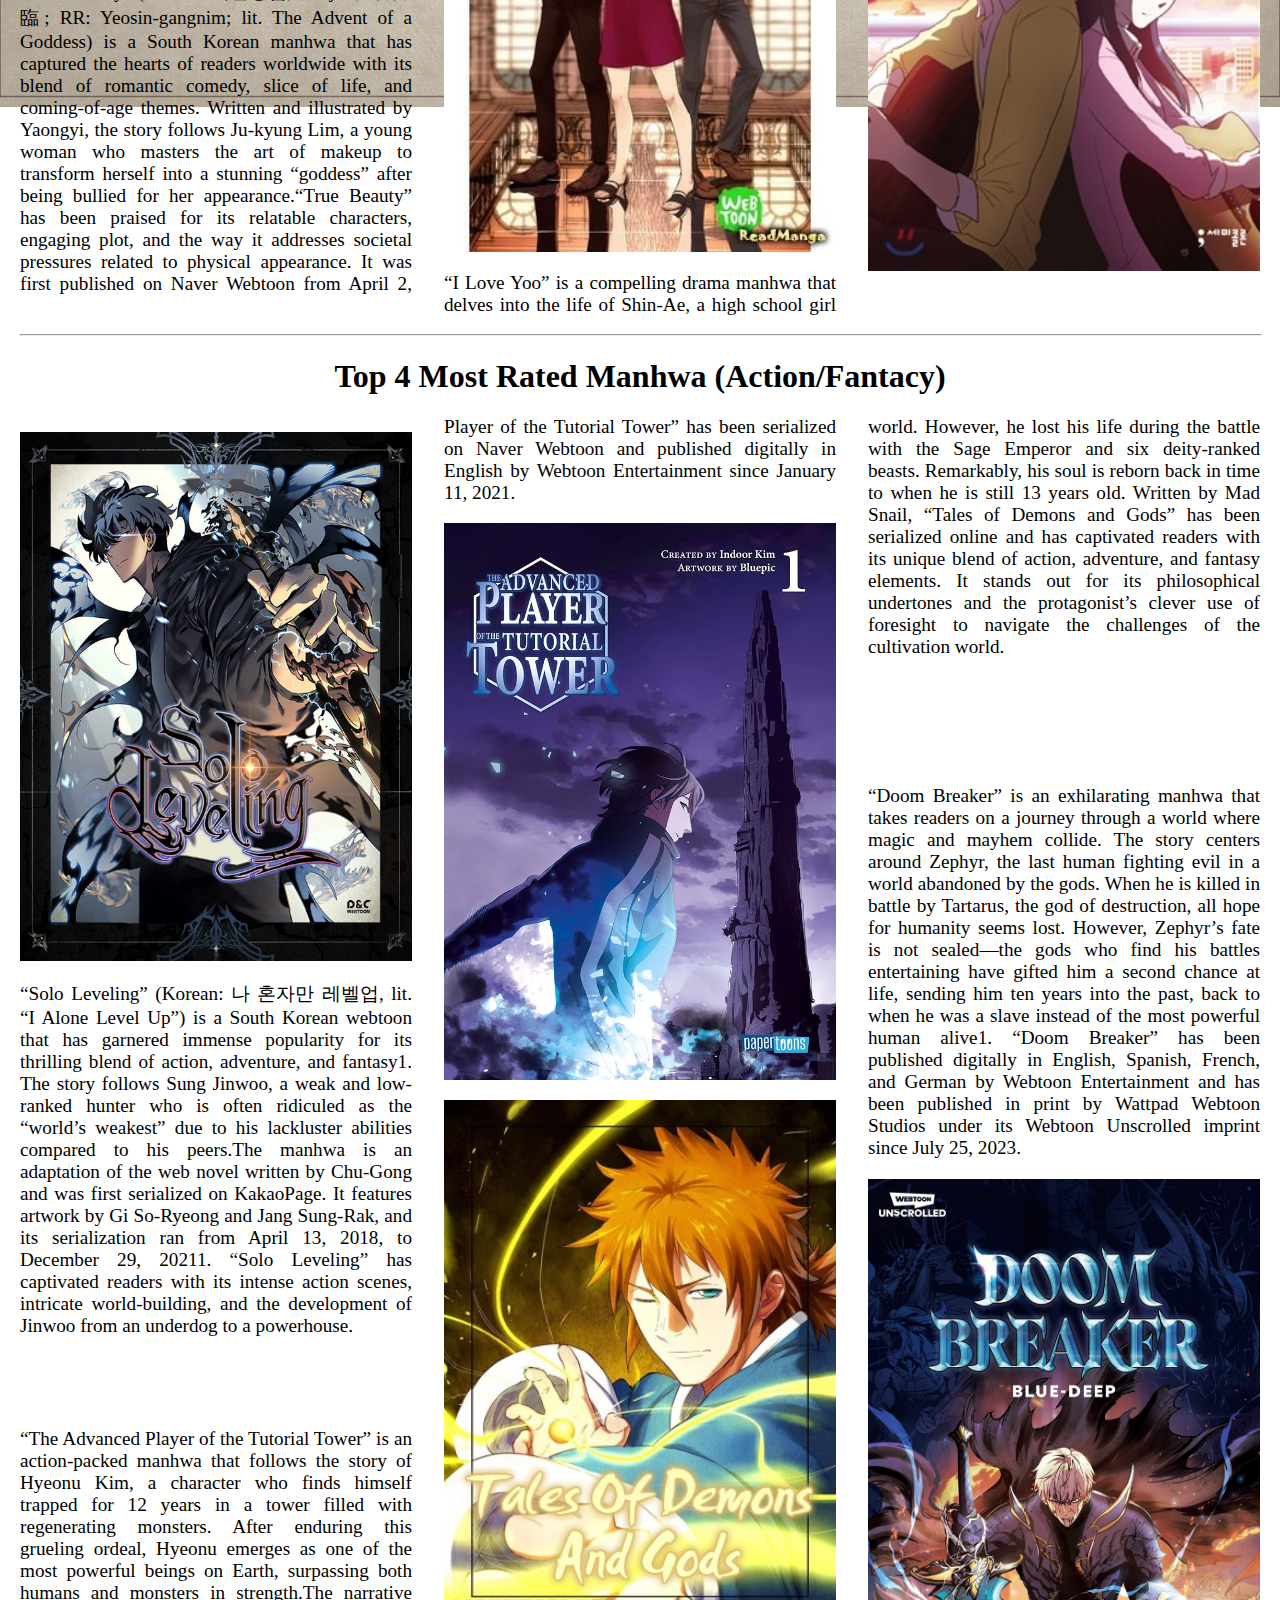
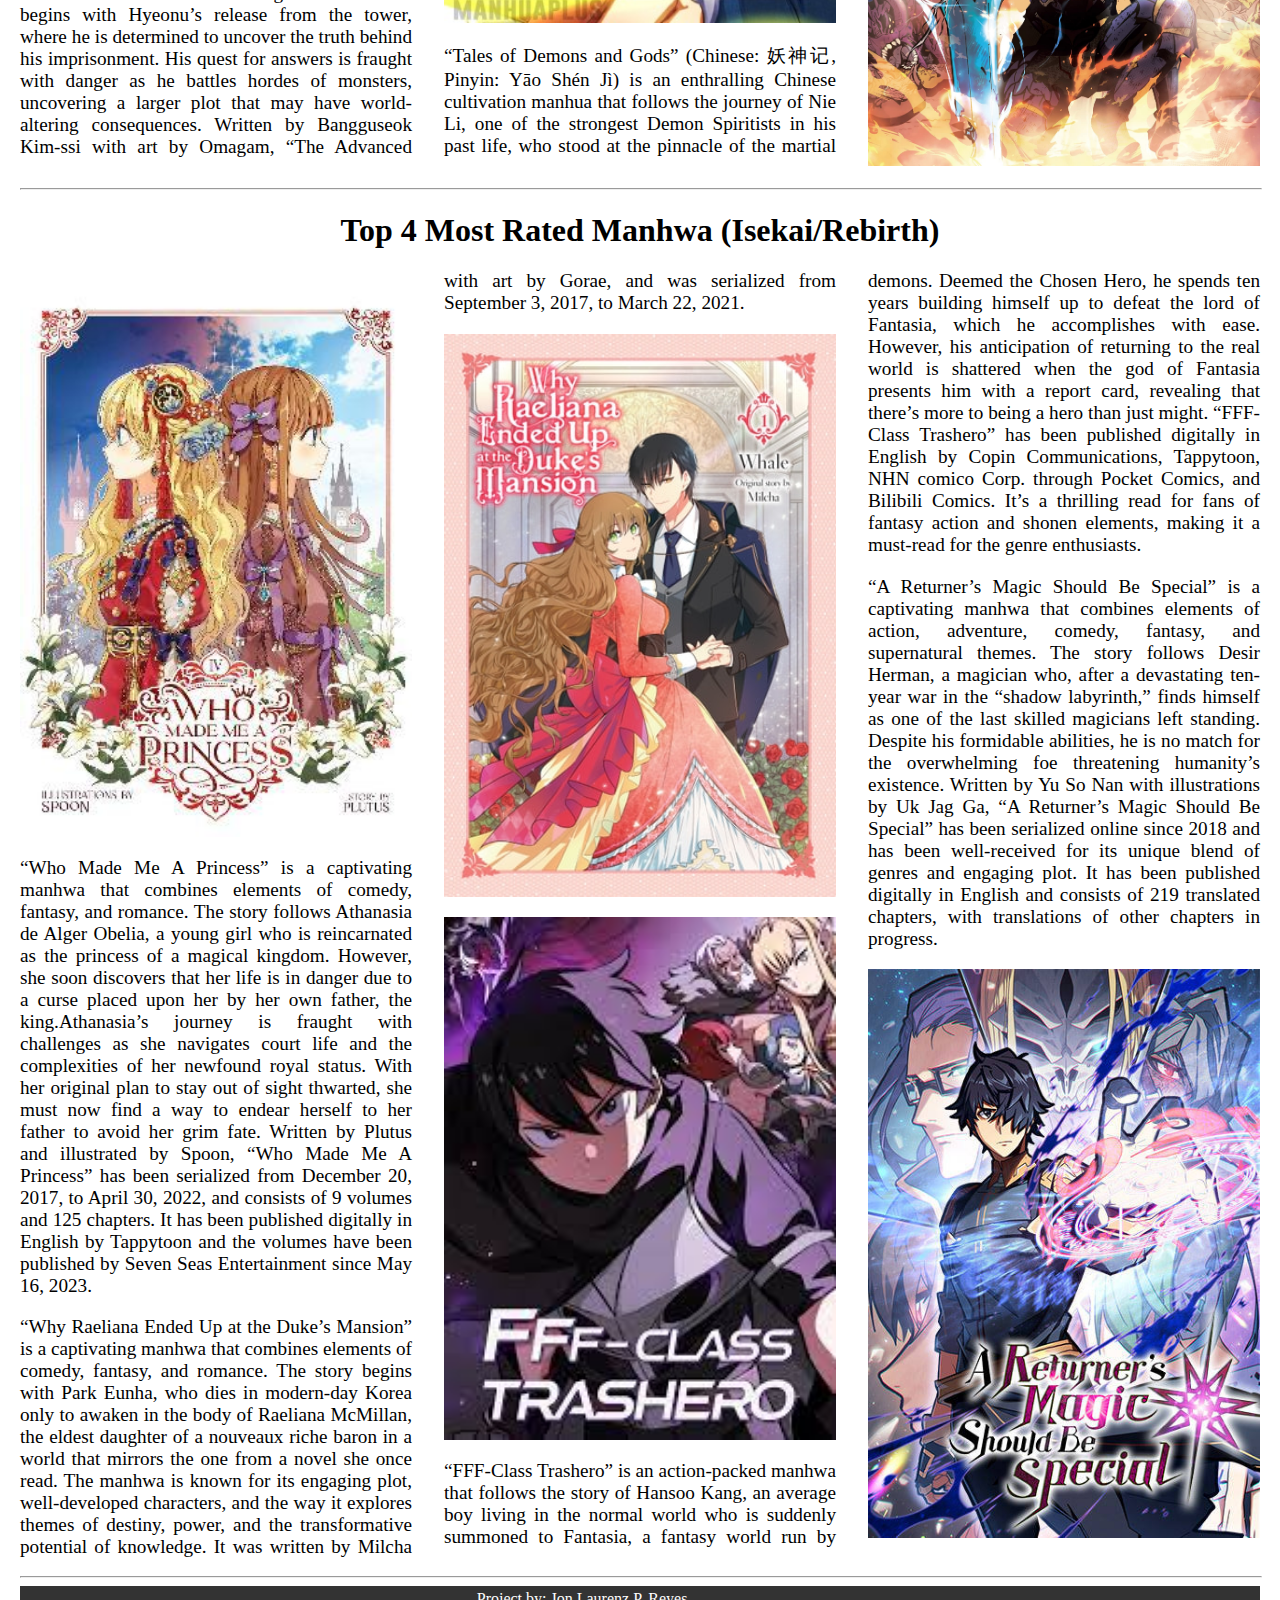
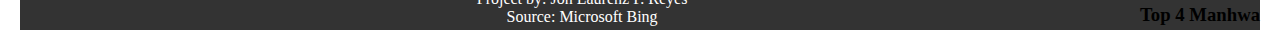
<file: Manhwa Ranking.html>
<!DOCTYPE html>
<html lang="en">
<head>

    <!--JON LAURENZ P. REYES-->

    <meta charset="UTF-8">
    <meta name="viewport" content="width=device-width, initial-scale=1.0">
    <link rel="stylesheet" href="WeebRanking News.css">
    <title>WeebRanking News</title>
</head>
<body>

    <img class="banner" src="Manhwa banner.png" alt="Manhwa banner">

    <div class="topnav">
        <a href="Manga Ranking.html">Top4 Manga</a>
      <a href="Anime Ranking.html">Top4 Anime</a>
      <a href="Manhwa Ranking.html">Top4 Manhwa</a>
      <a href="index.html">Home</a>
    </div>

    <hr style="width: 100%;">

    <h1 class="title">Top 4 Most Rated Manhwa (Romance/Drama)</h1>
    
    <div class="newspaper">

        
        <p><img class="col-img" src="Pics for Manhwa\Something-About-Us.jpg"></p>
    
        <p class="paragraph">“Something About Us” is a touching romance manhwa that explores the complexities of evolving friendships and the blurred lines between love and friendship. The story centers on two college friends, Doh Gayoung and Han Woojin, who have shared a close bond since their high school days1. To others, their relationship seems to be more than just friendship, but they have always considered themselves to be nothing more than best friends.Written and illustrated by Lee Yunji, “Something About Us” was serialized from October 1, 2014, to October 19, 2016, and consists of 5 volumes and 101 chapters. It has been praised for its realistic portrayal of relationships, character development, and the relatable journey of the protagonists as they transition from friends to lovers.</p>
    
        <p class="paragraph">“True Beauty” (Korean: 여신강림; Hanja: 女神降臨; RR: Yeosin-gangnim; lit. The Advent of a Goddess) is a South Korean manhwa that has captured the hearts of readers worldwide with its blend of romantic comedy, slice of life, and coming-of-age themes. Written and illustrated by Yaongyi, the story follows Ju-kyung Lim, a young woman who masters the art of makeup to transform herself into a stunning “goddess” after being bullied for her appearance.“True Beauty” has been praised for its relatable characters, engaging plot, and the way it addresses societal pressures related to physical appearance. It was first published on Naver Webtoon from April 2, 2018, to June 28, 2023, and has since become a massive hit, accumulating millions of subscribers and views. The manhwa has also been adapted into a television series and is scheduled to receive an anime adaptation in 2024.</p>

        <p><img class="col-img" src="Pics for Manhwa\True-Beauty.jpg"></p>


        <p><img class="col-img" src="Pics for Manhwa\I-Love-Yoo.jpg"></p>

         <p class="paragraph">“I Love Yoo” is a compelling drama manhwa that delves into the life of Shin-Ae, a high school girl who has faced pain and misfortune from an early age. Determined to avoid further heartache, Shin-Ae resolves to keep her distance from people and romance, embracing a loveless existence. However, her plans are upended when she accidentally ruins a stranger’s clothes, leading to unexpected entanglements and a disruption of her solitary lifestyle. The manhwa follows Shin-Ae as she navigates the complexities of relationships, family drama, and the challenges that come with opening up to others. Written by Quimchee, “I Love Yoo” is known for its relatable characters, emotional depth, and the humor that balances its more serious moments. It has been serialized on WEBTOON and updates every Friday, capturing the hearts of readers with its engaging storytelling.</p>
    

        <p class="paragraph">“Orange Marmalade” (Korean: 오렌지 마말레이드; RR: Orenji Mamalleideu) is a South Korean manhwa series that weaves a tale of romance and drama with a unique twist on the vampire genre. The story is set in a world where vampires, once hunted to near extinction, now live among humans under a peace treaty, surviving on pig’s blood instead of human blood.Written and illustrated by Seok-woo, “Orange Marmalade” was serialized from 2011 to 2013 and has been collected into 8 volumes. It has also been adapted into a TV series of the same name in 2015, further expanding its reach and impact.</p>
    
        <p><img class="col-img" src="Pics for Manhwa\Orange-Marmalade.jpg"></p>
    
    
        </div>

    <hr style="width: 100%;">

    <!--Next Row-->

    <h1 class="title">Top 4 Most Rated Manhwa (Action/Fantacy)</h1>

   <div class="newspaper">

    <p><img class="col-img" src="Pics for Manhwa\Solo-Leveling.jpeg"></p>

     <p class="paragraph">“Solo Leveling” (Korean: 나 혼자만 레벨업, lit. “I Alone Level Up”) is a South Korean webtoon that has garnered immense popularity for its thrilling blend of action, adventure, and fantasy1. The story follows Sung Jinwoo, a weak and low-ranked hunter who is often ridiculed as the “world’s weakest” due to his lackluster abilities compared to his peers.The manhwa is an adaptation of the web novel written by Chu-Gong and was first serialized on KakaoPage. It features artwork by Gi So-Ryeong and Jang Sung-Rak, and its serialization ran from April 13, 2018, to December 29, 20211. “Solo Leveling” has captivated readers with its intense action scenes, intricate world-building, and the development of Jinwoo from an underdog to a powerhouse.</p> <br><br><br><br>
    

     <p class="paragraph">“The Advanced Player of the Tutorial Tower” is an action-packed manhwa that follows the story of Hyeonu Kim, a character who finds himself trapped for 12 years in a tower filled with regenerating monsters. After enduring this grueling ordeal, Hyeonu emerges as one of the most powerful beings on Earth, surpassing both humans and monsters in strength.The narrative begins with Hyeonu’s release from the tower, where he is determined to uncover the truth behind his imprisonment. His quest for answers is fraught with danger as he battles hordes of monsters, uncovering a larger plot that may have world-altering consequences. Written by Bangguseok Kim-ssi with art by Omagam, “The Advanced Player of the Tutorial Tower” has been serialized on Naver Webtoon and published digitally in English by Webtoon Entertainment since January 11, 2021.</p>

     <p><img class="col-img" src="Pics for Manhwa\Advanced-Player.jpg"></p>


     <p><img class="col-img" src="Pics for Manhwa\tales-of-demons-and-gods.jpg"></p>
    
     <p class="paragraph">“Tales of Demons and Gods” (Chinese: 妖神记, Pinyin: Yāo Shén Jì) is an enthralling Chinese cultivation manhua that follows the journey of Nie Li, one of the strongest Demon Spiritists in his past life, who stood at the pinnacle of the martial world. However, he lost his life during the battle with the Sage Emperor and six deity-ranked beasts. Remarkably, his soul is reborn back in time to when he is still 13 years old. Written by Mad Snail, “Tales of Demons and Gods” has been serialized online and has captivated readers with its unique blend of action, adventure, and fantasy elements. It stands out for its philosophical undertones and the protagonist’s clever use of foresight to navigate the challenges of the cultivation world.</p> <br><br><br><br><br><br>

     <p class="paragraph">“Doom Breaker” is an exhilarating manhwa that takes readers on a journey through a world where magic and mayhem collide. The story centers around Zephyr, the last human fighting evil in a world abandoned by the gods. When he is killed in battle by Tartarus, the god of destruction, all hope for humanity seems lost. However, Zephyr’s fate is not sealed—the gods who find his battles entertaining have gifted him a second chance at life, sending him ten years into the past, back to when he was a slave instead of the most powerful human alive1. “Doom Breaker” has been published digitally in English, Spanish, French, and German by Webtoon Entertainment and has been published in print by Wattpad Webtoon Studios under its Webtoon Unscrolled imprint since July 25, 2023.</p>

     <p><img class="col-img" src="Pics for Manhwa\Doom-Breaker.jpeg"></p>
    

    </div>

    <hr style="width: 100%;">

    <!--Next Row-->

    <h1 class="title">Top 4 Most Rated Manhwa (Isekai/Rebirth)</h1>

    <div class="newspaper">

        
        <p><img class="col-img" src="Pics for Manhwa\Who-Made-Me-A-Princess.jpeg"></p>
    
         <p class="paragraph">“Who Made Me A Princess” is a captivating manhwa that combines elements of comedy, fantasy, and romance. The story follows Athanasia de Alger Obelia, a young girl who is reincarnated as the princess of a magical kingdom. However, she soon discovers that her life is in danger due to a curse placed upon her by her own father, the king.Athanasia’s journey is fraught with challenges as she navigates court life and the complexities of her newfound royal status. With her original plan to stay out of sight thwarted, she must now find a way to endear herself to her father to avoid her grim fate. Written by Plutus and illustrated by Spoon, “Who Made Me A Princess” has been serialized from December 20, 2017, to April 30, 2022, and consists of 9 volumes and 125 chapters. It has been published digitally in English by Tappytoon and the volumes have been published by Seven Seas Entertainment since May 16, 2023.</p> 
    

        <p class="paragraph">“Why Raeliana Ended Up at the Duke’s Mansion” is a captivating manhwa that combines elements of comedy, fantasy, and romance. The story begins with Park Eunha, who dies in modern-day Korea only to awaken in the body of Raeliana McMillan, the eldest daughter of a nouveaux riche baron in a world that mirrors the one from a novel she once read. The manhwa is known for its engaging plot, well-developed characters, and the way it explores themes of destiny, power, and the transformative potential of knowledge. It was written by Milcha with art by Gorae, and was serialized from September 3, 2017, to March 22, 2021.</p>

       <p><img class="col-img" src="Pics for Manhwa\why-raeliana-ended-up-at-the-duke's-mansion.jpg"></p>
    

        <p><img class="col-img" src="Pics for Manhwa\FFF-TrashHero.jpg"></p>

        <p class="paragraph">“FFF-Class Trashero” is an action-packed manhwa that follows the story of Hansoo Kang, an average boy living in the normal world who is suddenly summoned to Fantasia, a fantasy world run by demons. Deemed the Chosen Hero, he spends ten years building himself up to defeat the lord of Fantasia, which he accomplishes with ease. However, his anticipation of returning to the real world is shattered when the god of Fantasia presents him with a report card, revealing that there’s more to being a hero than just might. “FFF-Class Trashero” has been published digitally in English by Copin Communications, Tappytoon, NHN comico Corp. through Pocket Comics, and Bilibili Comics. It’s a thrilling read for fans of fantasy action and shonen elements, making it a must-read for the genre enthusiasts.</p> 

         <p class="paragraph">“A Returner’s Magic Should Be Special” is a captivating manhwa that combines elements of action, adventure, comedy, fantasy, and supernatural themes. The story follows Desir Herman, a magician who, after a devastating ten-year war in the “shadow labyrinth,” finds himself as one of the last skilled magicians left standing. Despite his formidable abilities, he is no match for the overwhelming foe threatening humanity’s existence. Written by Yu So Nan with illustrations by Uk Jag Ga, “A Returner’s Magic Should Be Special” has been serialized online since 2018 and has been well-received for its unique blend of genres and engaging plot. It has been published digitally in English and consists of 219 translated chapters, with translations of other chapters in progress.</p>
    
         <p><img class="col-img" src="Pics for Manhwa\Returner's-Magic.jpg"></p>
    
        </div>

        
        <hr style="width: 100%;">

        <h3 style="float:right;">Top 4 Manhwa</h3>
        <div class="footer">
            Project by: Jon Laurenz P. Reyes<br>
            Source: Microsoft Bing
        </div>

    
        <!-- Loading overlay -->
    <div class="overlay" id="loadingOverlay">
        <img class="loading-gif" src="loading.gif" alt="Loading..."> <!-- Replace 'loading.gif' with the path to your loading GIF -->
    </div>

    <script>
        // Simulate content loading with setTimeout
        window.addEventListener('DOMContentLoaded', function () {
            // Display the loading overlay
            const loadingOverlay = document.getElementById('loadingOverlay');
            loadingOverlay.style.visibility = 'visible';

            // Simulate content loading (replace this with your actual content loading code)
            setTimeout(function () {
                // Hide the loading overlay after content is loaded (replace 2000ms with your desired loading time)
                loadingOverlay.style.visibility = 'hidden';
            }, 2000); // Simulating a 2-second loading time
        });
    </script>

    
    
</body>
</html>
</file>
<file: WeebRanking News.css>
body {
    background-image: url("paper.png");
    background-repeat: no-repeat;
    background-attachment: fixed;
    background-size: cover;
    margin: 20px;
  }

  .banner {
    width: 100%;
  }

  .title {
    text-align: center;
  }

  .newspaper {
  column-width: 300px;
  column-gap: 2em;
  padding-bottom: 10px;
  }

  .paragraph {
  margin-top: 0px;
  font-size: 1.2em;
  text-align: justify;
  }

  .col-img {
    width: 100%;
  }

   .footer{
      text-align: center;
      padding: 4px;
      background-color: #333;
      color: white;
    }

     .topnav {
      overflow: hidden;
      background-color: #333;
    }

    /* Style the topnav links */
    .topnav a {
      float: left;
      display: block;
      color: #f2f2f2;
      text-align: center;
      padding: 14px 16px;
      text-decoration: none;
    }

    /* Change color on hover */
    .topnav a:hover {
      background-color: #ddd;
      color: black;
    }

/* Style for the loading overlay */
    .overlay {
        position: fixed;
        width: 100%;
        height: 100%;
        background: rgba(255, 255, 255, 0.7);
        display: flex;
        justify-content: center;
        align-items: center;
        z-index: 9999;
        top: 0;
        left: 0;
        visibility: hidden;
        }

        /* Style for the loading GIF */
        .loading-gif {
            width: 200px; /* Adjust the size of the GIF as needed */
            height: 200px; /* Adjust the size of the GIF as needed */
        }
</file>
